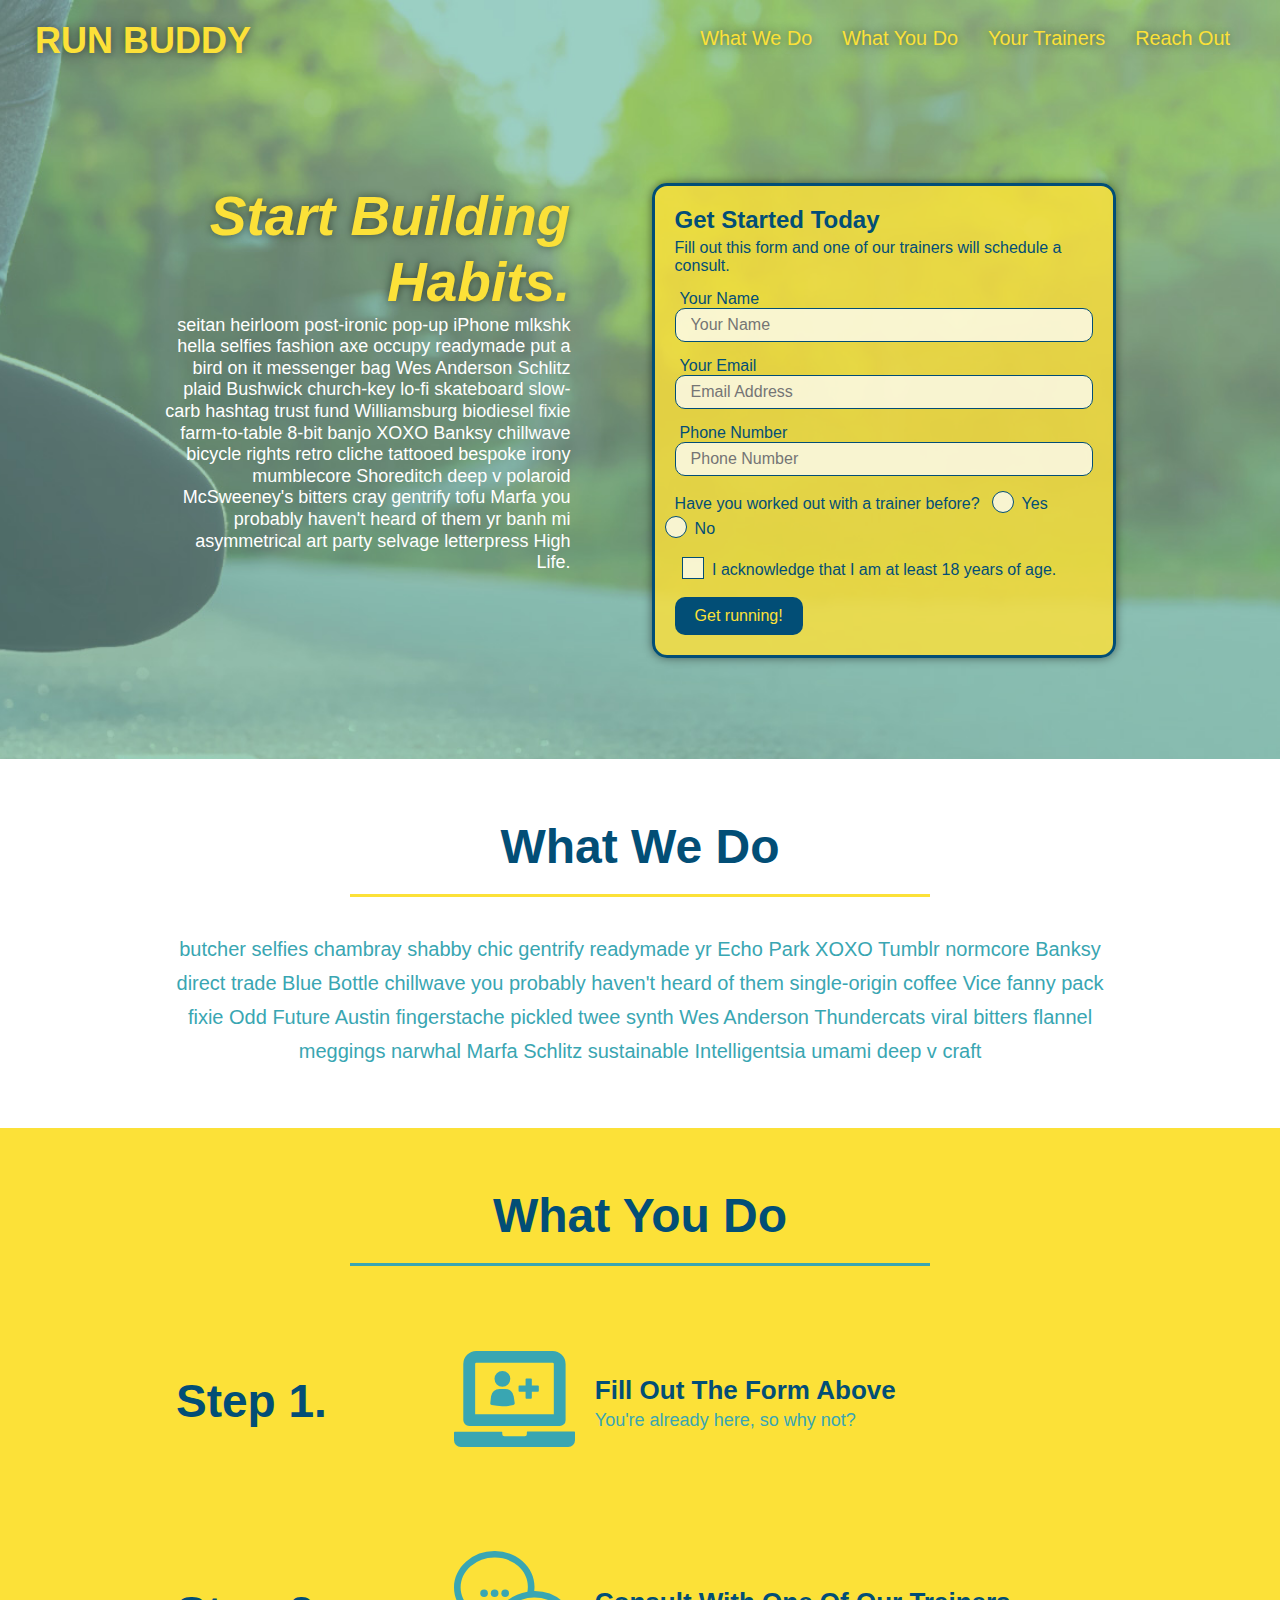
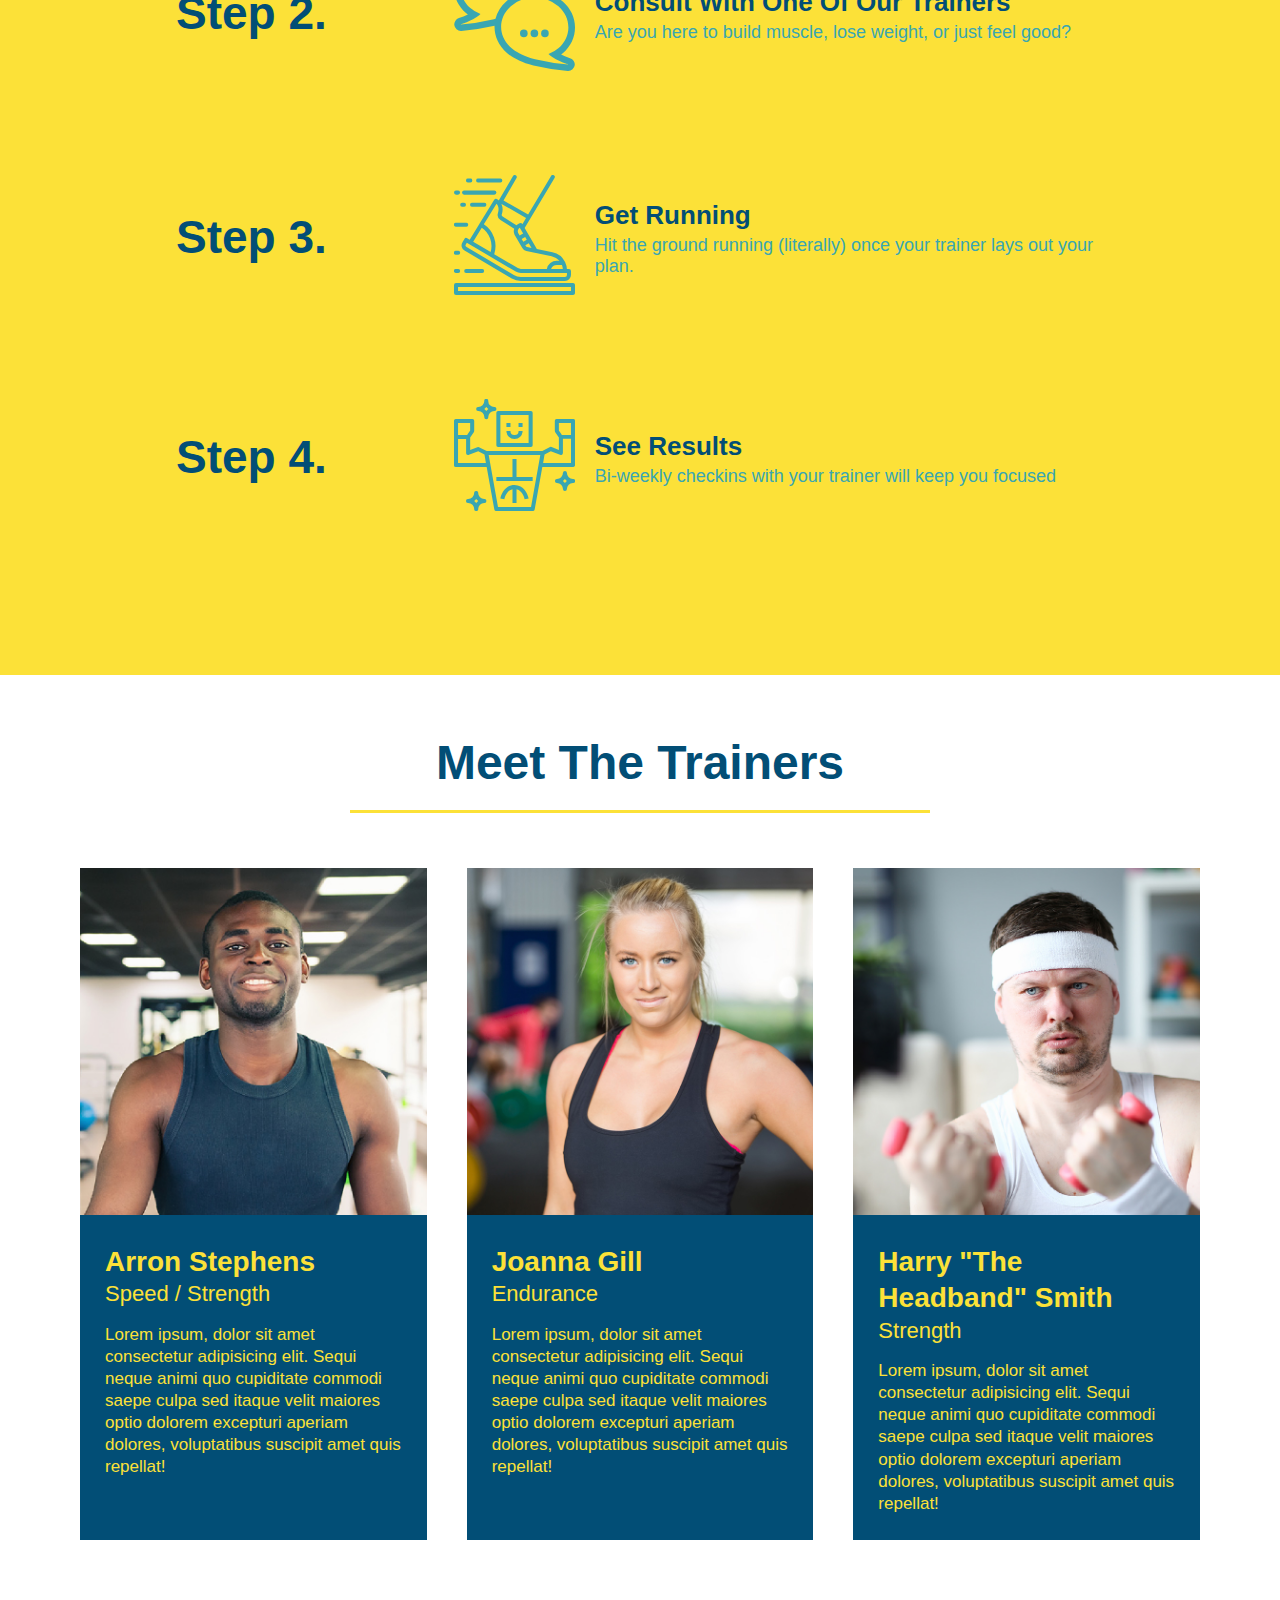
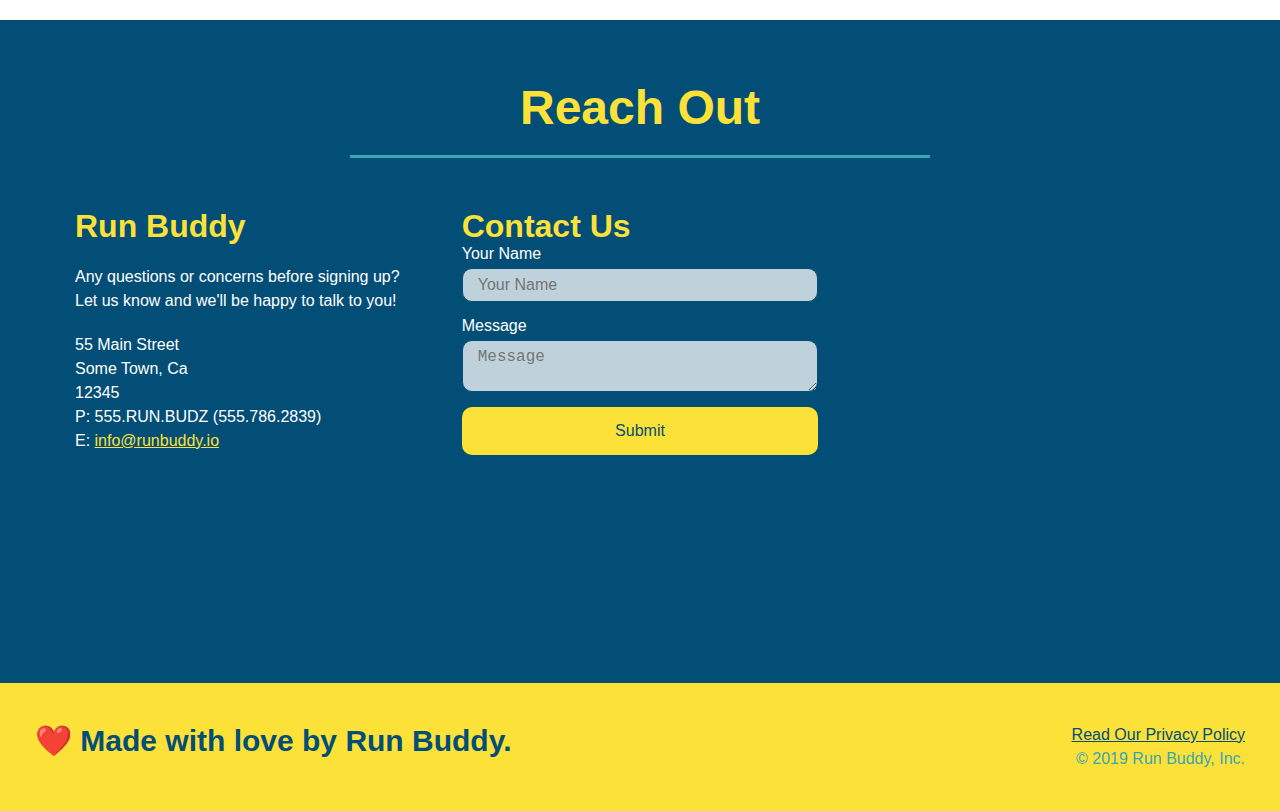
<file: index.html>
<!DOCTYPE html>
<html lang="en">

<head>
  <meta charset="UTF-8" />
  <meta name="viewport" content="width=device-width, initial-scale=1.0" />
  <link rel="stylesheet" href="./assets/css/style.css">
  <title>Run Buddy</title>
</head>

<body>
  <!-- navigation tags - block level element -->
  <header>
    <h1>
      <a href="/">RUN BUDDY</a>
    </h1>
    <nav>
      <ul>
        <li>
          <a href="#what-we-do">What We Do</a>
        </li>
        <li>
          <a href="#what-you-do">What You Do</a>
        </li>
        <li>
          <a href="#your-trainers">Your Trainers</a>
        </li>
        <li>
          <a href="#reach-out">Reach Out</a>
        </li>
      </ul>
    </nav>
  </header>
  <!-- end navigation -->

  <!-- hero/jumbotron -->
  <section class="hero">
    <div class="hero-cta">
      <h2>Start Building Habits.</h2>
      <p>
        seitan heirloom post-ironic pop-up iPhone mlkshk hella selfies fashion axe occupy readymade put a bird on it
        messenger bag Wes Anderson Schlitz plaid Bushwick church-key lo-fi skateboard slow-carb hashtag trust fund
        Williamsburg biodiesel fixie farm-to-table 8-bit banjo XOXO Banksy chillwave bicycle rights retro cliche
        tattooed bespoke irony mumblecore Shoreditch deep v polaroid McSweeney's bitters cray gentrify tofu Marfa you
        probably haven't heard of them yr banh mi asymmetrical art party selvage letterpress High Life.
      </p>
    </div>

    <div class="hero-form">
      <h3>Get Started Today</h3>
      <p>Fill out this form and one of our trainers will schedule a consult.</p>
      <form>
        <label for="name">Your Name</label>
        <input type="text" placeholder="Your Name" id="name" name="name" class="form-input" />
        <label for="email">Your Email</label>
        <input type="email" placeholder="Email Address" id="email" name="email" class="form-input" />
        <label for="phone">Phone Number</label>
        <input type="tel" placeholder="Phone Number" name="phone" id="phone" class="form-input" />
        <p>
          Have you worked out with a trainer before?
          <span class="radio-wrapper">
            <input type="radio" name="trainer-confirm" id="trainer-yes" />
            <label for="trainer-yes">Yes</label>
          </span>
          <span class="radio-wrapper">
            <input type="radio" name="trainer-confirm" id="trainer-no" />
            <label for="trainer-no">No</label>
          </span>
        </p>
        <p>
          <span class="checkbox-wrapper">
            <input type="checkbox" name="checkpoint1" id="checkbox" />
            <label for="checkbox">I acknowledge that I am at least 18 years of age.</label>
          </span>
        </p>
        <button type="submit">
          Get running!
        </button>
      </form>
    </div>
  </section>
  <!-- end header -->

  <!-- "what we do" start - <section> -->
  <section id="what-we-do" class="intro">
    <div class="flex-row">
      <h2 class="section-title primary-border">
        What We Do
      </h2>
    </div>
    <div class="flex-row">
      <p>
        butcher selfies chambray shabby chic gentrify readymade yr Echo Park XOXO Tumblr normcore Banksy direct trade
        Blue Bottle chillwave you probably haven't heard of them single-origin coffee Vice fanny pack fixie Odd Future
        Austin fingerstache pickled twee synth Wes Anderson Thundercats viral bitters flannel meggings narwhal Marfa
        Schlitz sustainable Intelligentsia umami deep v craft
      </p>
    </div>
  </section>
  <!-- end "what we do" -->

  <!-- "what you do" start -->
  <section id="what-you-do" class="steps">
    <div class="flex-row">
      <h2 class="section-title secondary-border">
        What You Do
      </h2>
    </div>
    <div class="step">
      <h3>Step 1.</h3>
      <div class="step-info">
        <div class="step-img">
          <img src="./assets/images/step-1.svg" alt="" />
        </div>
        <div class="step-text">
          <h4>Fill Out The Form Above</h4>
          <p>You're already here, so why not?</p>
        </div>
      </div>
    </div>
    <div class="step">
      <h3>Step 2.</h3>
      <div class="step-info">
        <div class="step-img">
          <img src="./assets/images/step-2.svg" alt="" />
        </div>
        <div class="step-text">
          <h4>Consult With One Of Our Trainers</h4>
          <p>Are you here to build muscle, lose weight, or just feel good?</p>
        </div>
      </div>
    </div>
    <div class="step">
      <h3>Step 3.</h3>
      <div class="step-info">
        <div class="step-img">
          <img src="./assets/images/step-3.svg" alt="" />
        </div>
        <div class="step-text">
          <h4>Get Running</h4>
          <p>Hit the ground running (literally) once your trainer lays out your plan.</p>
        </div>
      </div>
    </div>
    <div class="step">
      <h3>Step 4.</h3>
      <div class="step-info">
        <div class="step-img">
          <img src="./assets/images/step-4.svg" alt="" />
        </div>
        <div class="step-text">
          <h4>See Results</h4>
          <p>Bi-weekly checkins with your trainer will keep you focused</p>
        </div>
      </div>
    </div>
  </section>
  <!-- "what you do" end -->

  <!-- "meet the trainers" start -->
  <section id="your-trainers">
    <div class="flex-row">
      <h2 class="section-title primary-border">
        Meet The Trainers
      </h2>
    </div>

    <div class="trainers">
      <article class="trainer">
        <img src="./assets/images/trainer-1.jpg" alt="Arron Stephens in his workout clothes, ready to pump iron" />
        <div class="trainer-bio">
          <h3 class="trainer-name">Arron Stephens</h3>
          <h4 class="trainer-role">Speed / Strength</h4>
          <p>Lorem ipsum, dolor sit amet consectetur adipisicing elit. Sequi neque animi quo cupiditate commodi saepe
            culpa sed itaque velit maiores optio dolorem excepturi aperiam dolores, voluptatibus suscipit amet quis
            repellat!</p>
        </div>
      </article>

      <article class="trainer">
        <img src="./assets/images/trainer-2.jpg" alt="Joanna Gill cooling off after a work out" />
        <div class="trainer-bio">
          <h3 class="trainer-name">Joanna Gill</h3>
          <h4 class="trainer-role">Endurance</h4>
          <p>Lorem ipsum, dolor sit amet consectetur adipisicing elit. Sequi neque animi quo cupiditate commodi saepe
            culpa sed itaque velit maiores optio dolorem excepturi aperiam dolores, voluptatibus suscipit amet quis
            repellat!</p>
        </div>
      </article>

      <article class="trainer">
        <img src="./assets/images/trainer-3.jpg"
          alt="Harry Smith wearing a headband and lifting comically small pink weights" />
        <div class="trainer-bio">
          <h3 class="trainer-name">Harry "The Headband" Smith</h3>
          <h4 class="trainer-role">Strength</h4>
          <p>Lorem ipsum, dolor sit amet consectetur adipisicing elit. Sequi neque animi quo cupiditate commodi saepe
            culpa sed itaque velit maiores optio dolorem excepturi aperiam dolores, voluptatibus suscipit amet quis
            repellat!</p>
        </div>
      </article>
    </div>
  </section>
  <!-- "meet the trainers" end -->

  <!-- "reach out" start -->
  <section id="reach-out" class="contact">
    <div class="flex-row">
      <h2 class="section-title secondary-border">
        Reach Out
      </h2>
    </div>

    <div class="contact-info">
      <div>
        <h3>Run Buddy</h3>
        <p>
          Any questions or concerns before signing up?
          <br />
          Let us know and we'll be happy to talk to you!
        </p>

        <address>
          55 Main Street <br />
          Some Town, Ca <br />
          12345<br />
          P: 555.RUN.BUDZ (555.786.2839)<br />
          E: <a href="mailto:info@runbuddy.io">info@runbuddy.io</a>
        </address>

      </div>

      <div class="contact-form">
        <h3>Contact Us</h3>
        <form>
          <label for="contact-name">Your Name</label>
          <input type="text" id="contact-name" placeholder="Your Name" />

          <label for="contact-message">Message</label>
          <textarea id="contact-message" placeholder="Message"></textarea>

          <button type="submit">Submit</button>
        </form>
      </div>

      <iframe
        src="https://www.google.com/maps/embed?pb=!1m14!1m12!1m3!1d12182.30520634488!2d-74.0652613!3d40.2407219!2m3!1f0!2f0!3f0!3m2!1i1024!2i768!4f13.1!5e0!3m2!1sen!2sus!4v1561060983193!5m2!1sen!2sus"
        frameborder="0" style="border:0" allowfullscreen>
      </iframe>
    </div>
  </section>
  <!-- "reach out" end -->

  <!-- footer -->
  <footer>
    <h2>❤️ Made with love by Run Buddy.</h2>
    <div>
      <a href="./privacy-policy.html">Read Our Privacy Policy</a><br />
      &copy; 2019 Run Buddy, Inc.
    </div>
  </footer>
  <!-- footer end -->
</body>

</html>
</file>
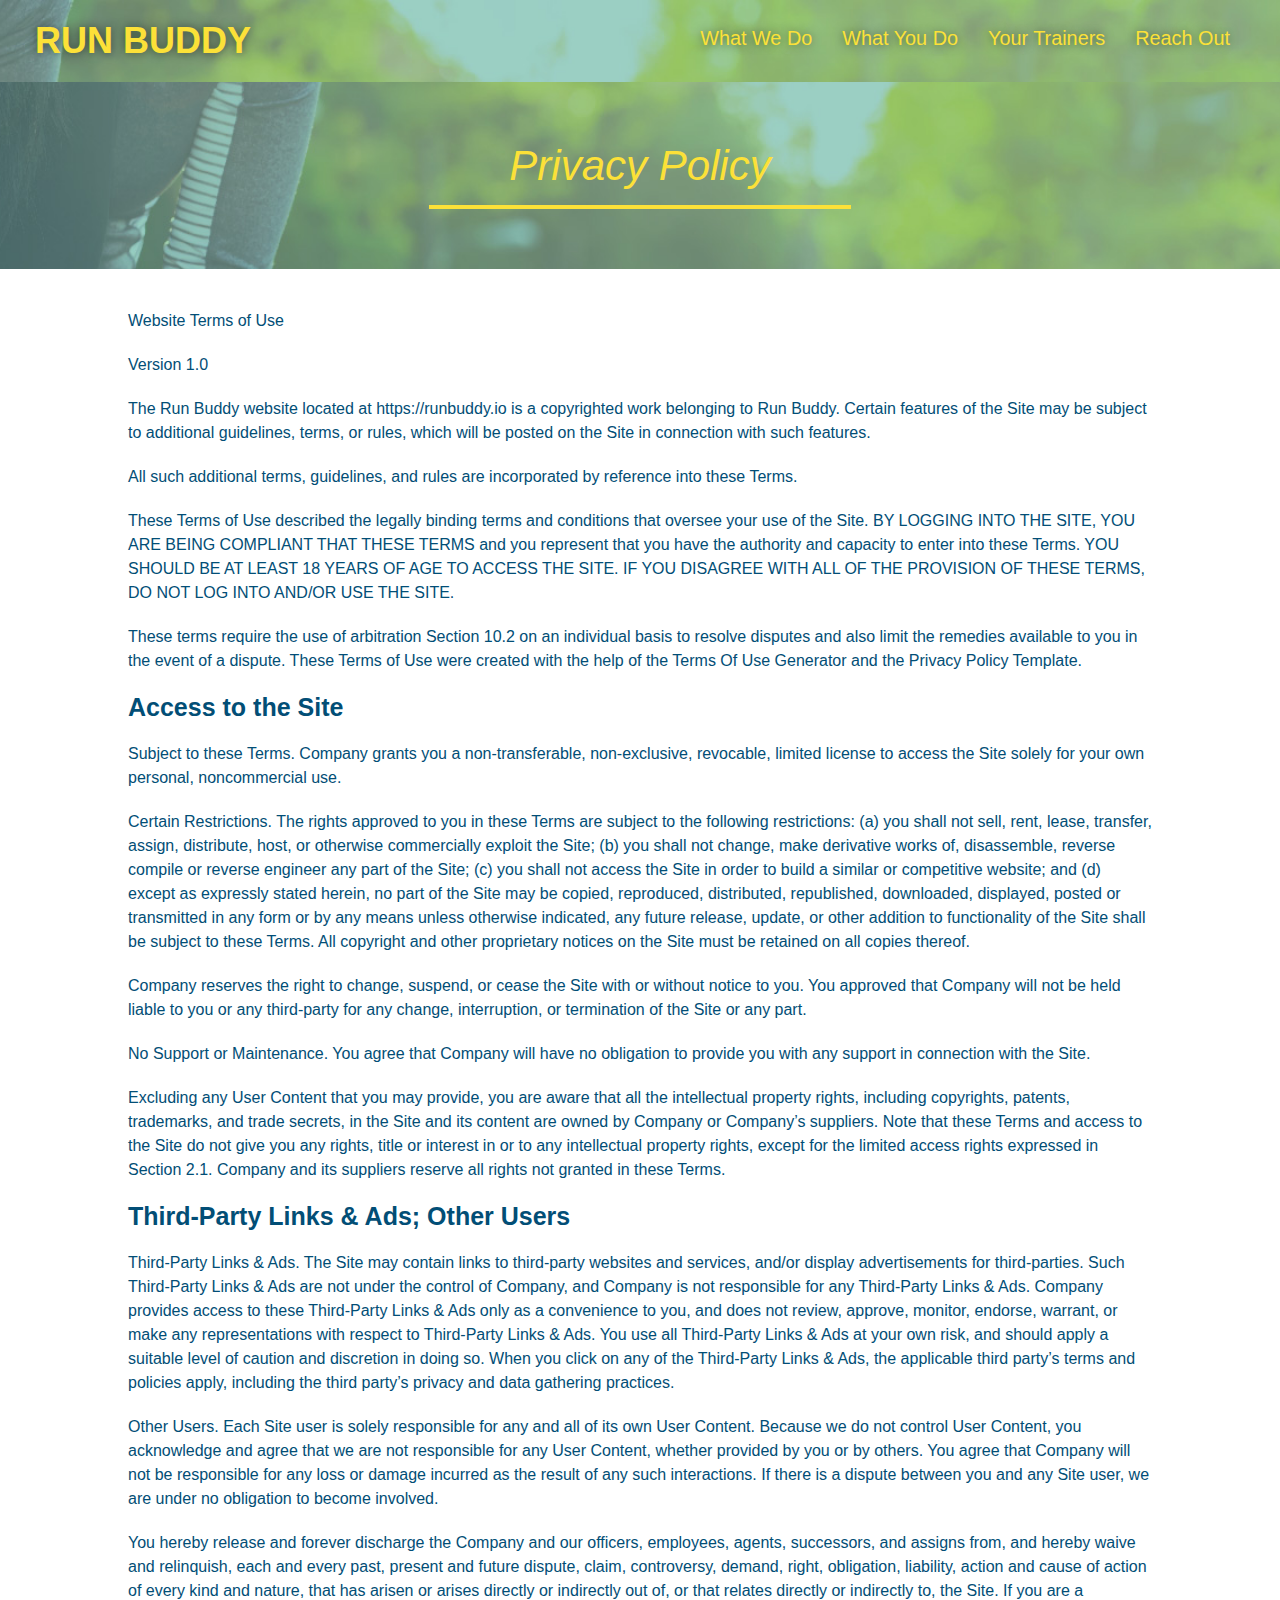
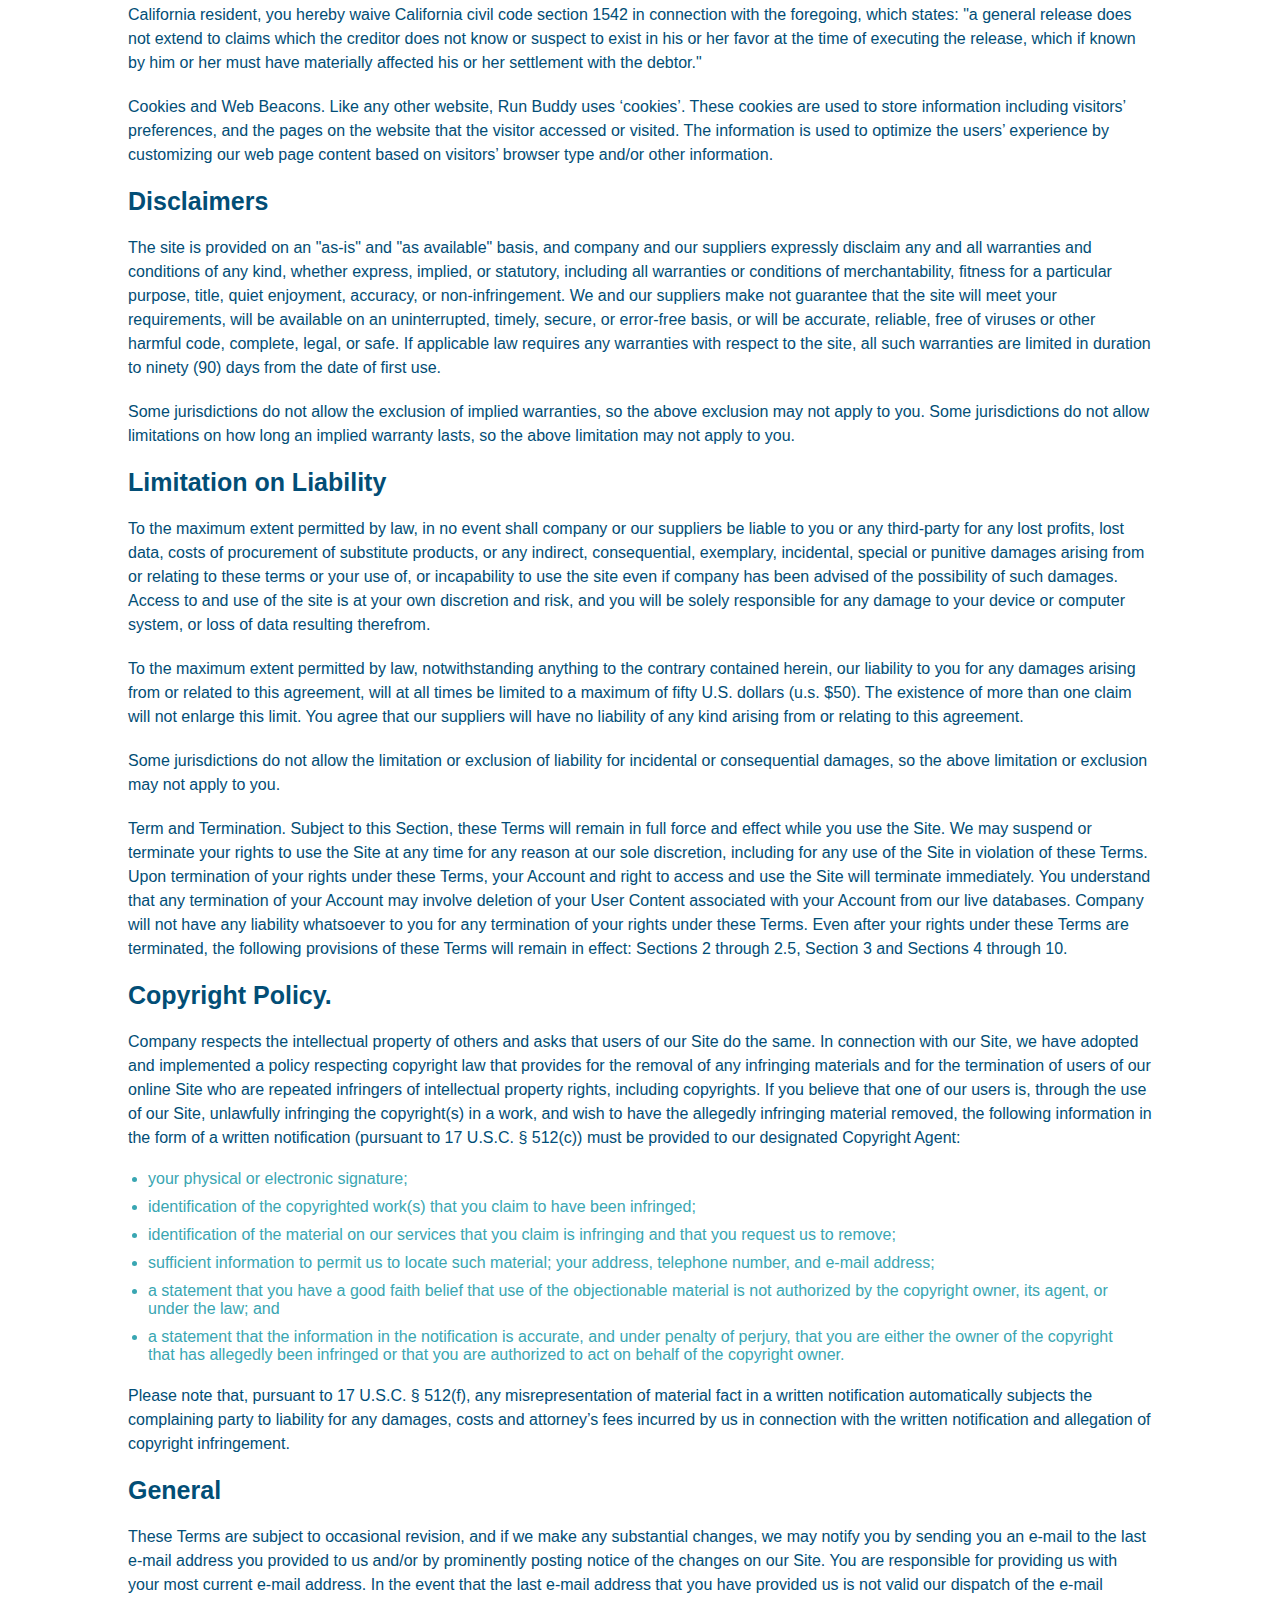
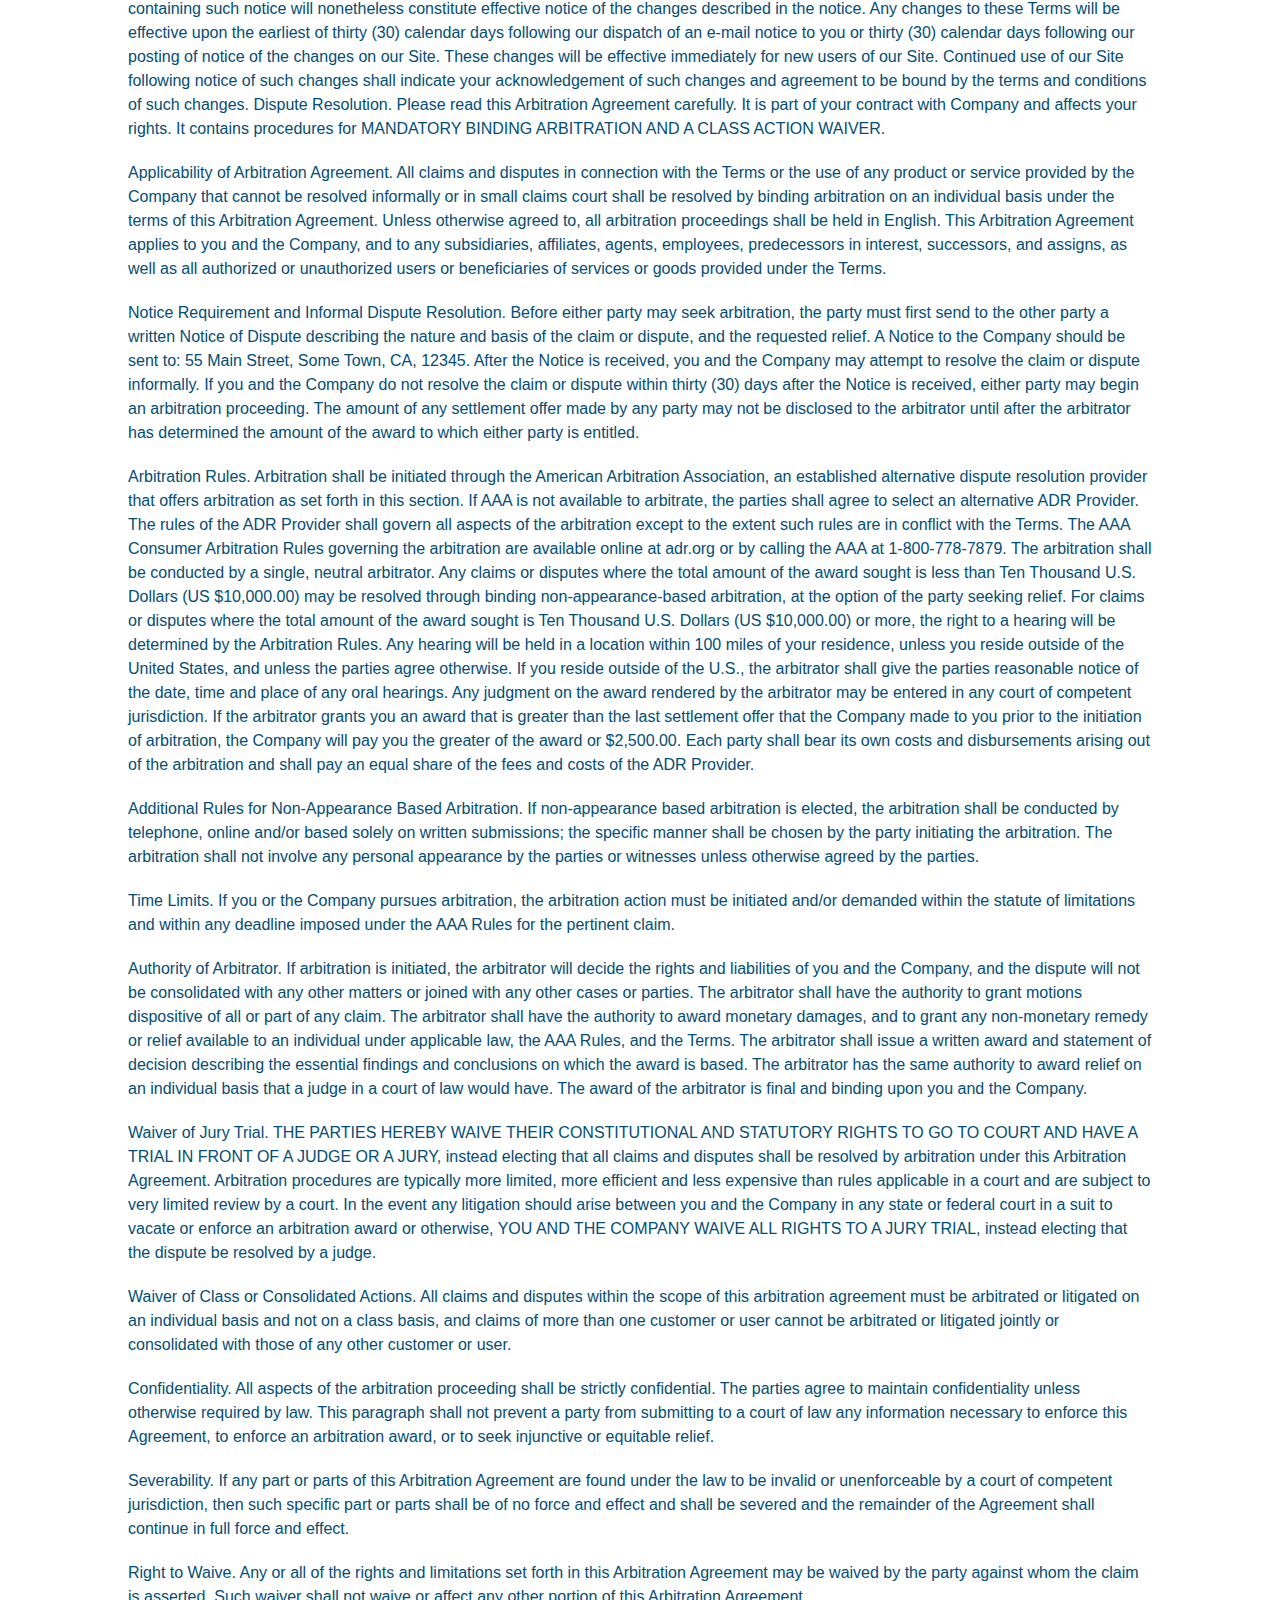
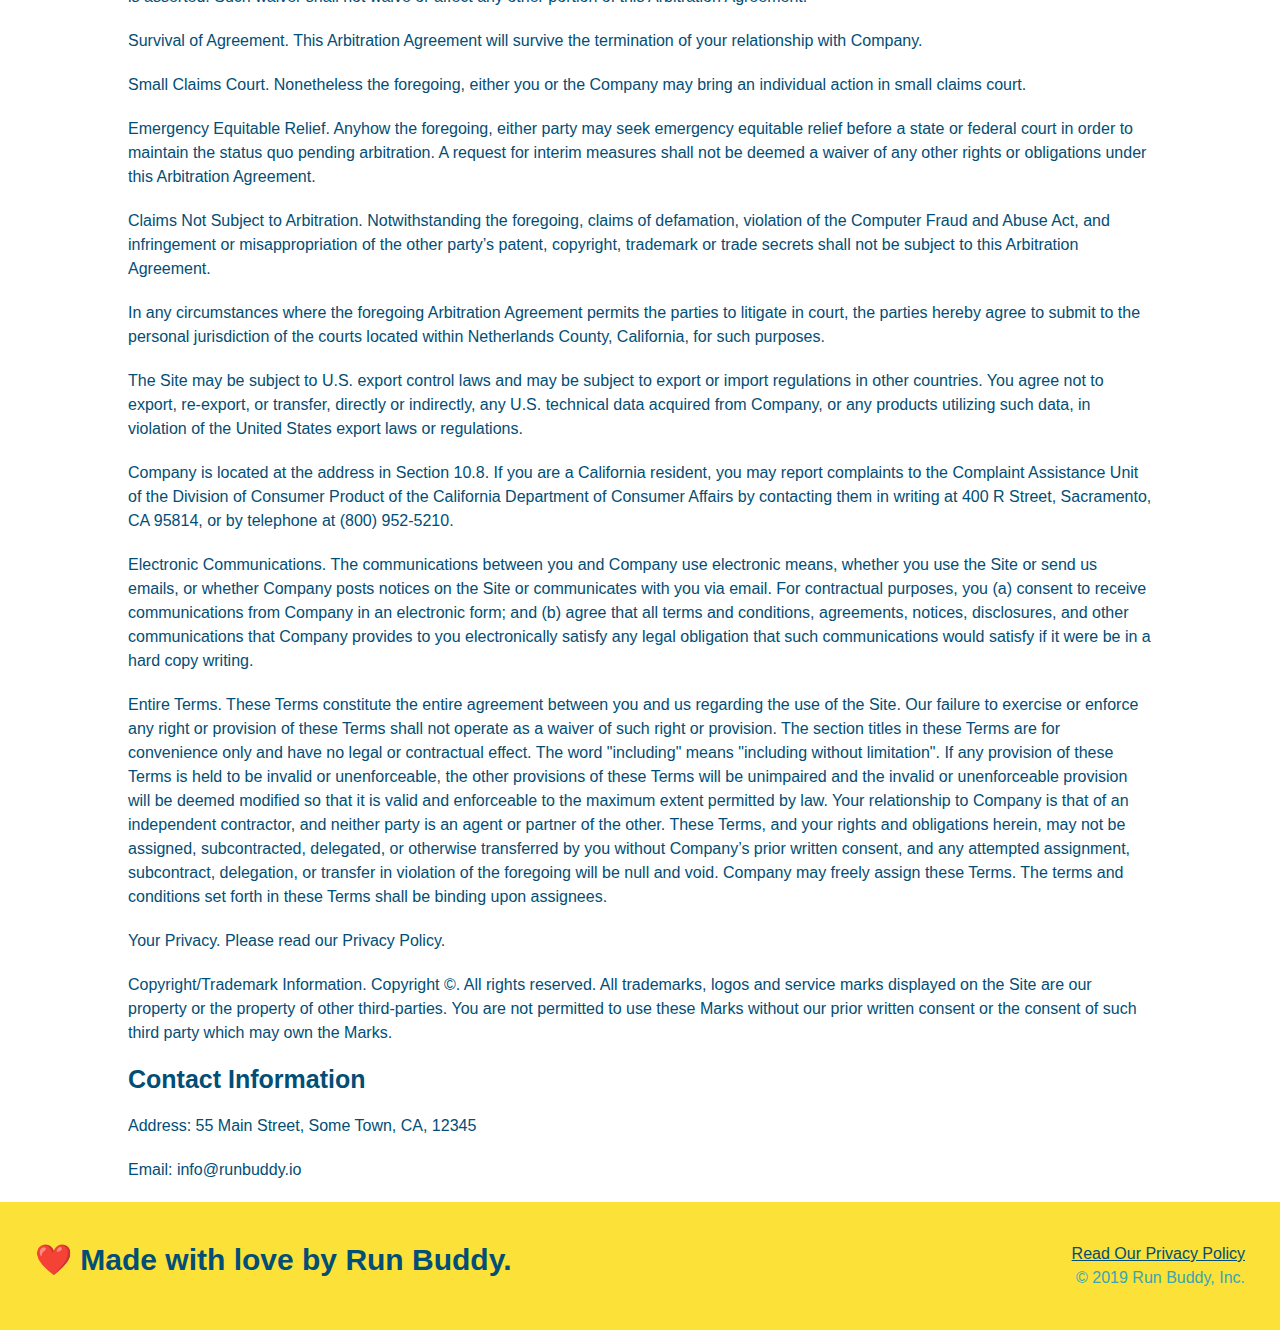
<file: privacy-policy.html>
<!DOCTYPE html>
<html lang="en">
  <head>
    <meta charset="UTF-8" />
    <meta name="viewport" content="width=device-width, initial-scale=1.0" />
    <link rel="stylesheet" href="./assets/css/style.css" />
    <link rel="stylesheet" href="./assets/css/secondary-styles.css" />
    <title>Run Buddy - Privacy Policy</title>
  </head>
  <body>
    <header>
      <h1>
        <a href="./index.html">RUN BUDDY</a>
      </h1>
      <nav>
        <ul>
          <li>
            <a href="./index.html#what-we-do">What We Do</a>
          </li>
          <li>
            <a href="./index.html#what-you-do">What You Do</a>
          </li>
          <li>
            <a href="./index.html#your-trainers">Your Trainers</a>
          </li>
          <li>
            <a href="./index.html#reach-out">Reach Out</a>
          </li>
        </ul>
      </nav>
    </header>
    <!-- end navigation -->

    <!-- hero/jumbotron -->
    <section class="hero">
      <h2 class="page-title">
        Privacy Policy
      </h2>
    </section>

    <!-- body copy -->
    <article class="secondary-content">
      <p>
        Website Terms of Use
      </p>

      <p>
        Version 1.0
      </p>

      <p>
        The Run Buddy website located at https://runbuddy.io is a copyrighted work belonging to Run Buddy. Certain
        features of the Site may be subject to additional guidelines, terms, or rules, which will be posted on the Site
        in connection with such features.
      </p>

      <p>
        All such additional terms, guidelines, and rules are incorporated by reference into these Terms.
      </p>

      <p>
        These Terms of Use described the legally binding terms and conditions that oversee your use of the Site. BY
        LOGGING INTO THE SITE, YOU ARE BEING COMPLIANT THAT THESE TERMS and you represent that you have the authority
        and capacity to enter into these Terms. YOU SHOULD BE AT LEAST 18 YEARS OF AGE TO ACCESS THE SITE. IF YOU
        DISAGREE WITH ALL OF THE PROVISION OF THESE TERMS, DO NOT LOG INTO AND/OR USE THE SITE.
      </p>

      <p>
        These terms require the use of arbitration Section 10.2 on an individual basis to resolve disputes and also
        limit the remedies available to you in the event of a dispute. These Terms of Use were created with the help of
        the Terms Of Use Generator and the Privacy Policy Template.
      </p>

      <h3>
        Access to the Site
      </h3>

      <p>
        Subject to these Terms. Company grants you a non-transferable, non-exclusive, revocable, limited license to
        access the Site solely for your own personal, noncommercial use.
      </p>

      <p>
        Certain Restrictions. The rights approved to you in these Terms are subject to the following restrictions: (a)
        you shall not sell, rent, lease, transfer, assign, distribute, host, or otherwise commercially exploit the Site;
        (b) you shall not change, make derivative works of, disassemble, reverse compile or reverse engineer any part of
        the Site; (c) you shall not access the Site in order to build a similar or competitive website; and (d) except
        as expressly stated herein, no part of the Site may be copied, reproduced, distributed, republished, downloaded,
        displayed, posted or transmitted in any form or by any means unless otherwise indicated, any future release,
        update, or other addition to functionality of the Site shall be subject to these Terms. All copyright and other
        proprietary notices on the Site must be retained on all copies thereof.
      </p>

      <p>
        Company reserves the right to change, suspend, or cease the Site with or without notice to you. You approved
        that Company will not be held liable to you or any third-party for any change, interruption, or termination of
        the Site or any part.
      </p>

      <p>
        No Support or Maintenance. You agree that Company will have no obligation to provide you with any support in
        connection with the Site.
      </p>

      <p>
        Excluding any User Content that you may provide, you are aware that all the intellectual property rights,
        including copyrights, patents, trademarks, and trade secrets, in the Site and its content are owned by Company
        or Company’s suppliers. Note that these Terms and access to the Site do not give you any rights, title or
        interest in or to any intellectual property rights, except for the limited access rights expressed in Section
        2.1. Company and its suppliers reserve all rights not granted in these Terms.
      </p>

      <h3>
        Third-Party Links & Ads; Other Users
      </h3>

      <p>
        Third-Party Links & Ads. The Site may contain links to third-party websites and services, and/or display
        advertisements for third-parties. Such Third-Party Links & Ads are not under the control of Company, and Company
        is not responsible for any Third-Party Links & Ads. Company provides access to these Third-Party Links & Ads
        only as a convenience to you, and does not review, approve, monitor, endorse, warrant, or make any
        representations with respect to Third-Party Links & Ads. You use all Third-Party Links & Ads at your own risk,
        and should apply a suitable level of caution and discretion in doing so. When you click on any of the
        Third-Party Links & Ads, the applicable third party’s terms and policies apply, including the third party’s
        privacy and data gathering practices.
      </p>

      <p>
        Other Users. Each Site user is solely responsible for any and all of its own User Content. Because we do not
        control User Content, you acknowledge and agree that we are not responsible for any User Content, whether
        provided by you or by others. You agree that Company will not be responsible for any loss or damage incurred as
        the result of any such interactions. If there is a dispute between you and any Site user, we are under no
        obligation to become involved.
      </p>

      <p>
        You hereby release and forever discharge the Company and our officers, employees, agents, successors, and
        assigns from, and hereby waive and relinquish, each and every past, present and future dispute, claim,
        controversy, demand, right, obligation, liability, action and cause of action of every kind and nature, that has
        arisen or arises directly or indirectly out of, or that relates directly or indirectly to, the Site. If you are
        a California resident, you hereby waive California civil code section 1542 in connection with the foregoing,
        which states: "a general release does not extend to claims which the creditor does not know or suspect to exist
        in his or her favor at the time of executing the release, which if known by him or her must have materially
        affected his or her settlement with the debtor."
      </p>

      <p>
        Cookies and Web Beacons. Like any other website, Run Buddy uses ‘cookies’. These cookies are used to store
        information including visitors’ preferences, and the pages on the website that the visitor accessed or visited.
        The information is used to optimize the users’ experience by customizing our web page content based on visitors’
        browser type and/or other information.
      </p>

      <h3>
        Disclaimers
      </h3>

      <p>
        The site is provided on an "as-is" and "as available" basis, and company and our suppliers expressly disclaim
        any and all warranties and conditions of any kind, whether express, implied, or statutory, including all
        warranties or conditions of merchantability, fitness for a particular purpose, title, quiet enjoyment, accuracy,
        or non-infringement. We and our suppliers make not guarantee that the site will meet your requirements, will be
        available on an uninterrupted, timely, secure, or error-free basis, or will be accurate, reliable, free of
        viruses or other harmful code, complete, legal, or safe. If applicable law requires any warranties with respect
        to the site, all such warranties are limited in duration to ninety (90) days from the date of first use.
      </p>

      <p>
        Some jurisdictions do not allow the exclusion of implied warranties, so the above exclusion may not apply to
        you. Some jurisdictions do not allow limitations on how long an implied warranty lasts, so the above limitation
        may not apply to you.
      </p>

      <h3>
        Limitation on Liability
      </h3>

      <p>
        To the maximum extent permitted by law, in no event shall company or our suppliers be liable to you or any
        third-party for any lost profits, lost data, costs of procurement of substitute products, or any indirect,
        consequential, exemplary, incidental, special or punitive damages arising from or relating to these terms or
        your use of, or incapability to use the site even if company has been advised of the possibility of such
        damages. Access to and use of the site is at your own discretion and risk, and you will be solely responsible
        for any damage to your device or computer system, or loss of data resulting therefrom.
      </p>

      <p>
        To the maximum extent permitted by law, notwithstanding anything to the contrary contained herein, our liability
        to you for any damages arising from or related to this agreement, will at all times be limited to a maximum of
        fifty U.S. dollars (u.s. $50). The existence of more than one claim will not enlarge this limit. You agree that
        our suppliers will have no liability of any kind arising from or relating to this agreement.
      </p>

      <p>
        Some jurisdictions do not allow the limitation or exclusion of liability for incidental or consequential
        damages, so the above limitation or exclusion may not apply to you.
      </p>

      <p>
        Term and Termination. Subject to this Section, these Terms will remain in full force and effect while you use
        the Site. We may suspend or terminate your rights to use the Site at any time for any reason at our sole
        discretion, including for any use of the Site in violation of these Terms. Upon termination of your rights under
        these Terms, your Account and right to access and use the Site will terminate immediately. You understand that
        any termination of your Account may involve deletion of your User Content associated with your Account from our
        live databases. Company will not have any liability whatsoever to you for any termination of your rights under
        these Terms. Even after your rights under these Terms are terminated, the following provisions of these Terms
        will remain in effect: Sections 2 through 2.5, Section 3 and Sections 4 through 10.
      </p>

      <h3>
        Copyright Policy.
      </h3>

      <p>
        Company respects the intellectual property of others and asks that users of our Site do the same. In connection
        with our Site, we have adopted and implemented a policy respecting copyright law that provides for the removal
        of any infringing materials and for the termination of users of our online Site who are repeated infringers of
        intellectual property rights, including copyrights. If you believe that one of our users is, through the use of
        our Site, unlawfully infringing the copyright(s) in a work, and wish to have the allegedly infringing material
        removed, the following information in the form of a written notification (pursuant to 17 U.S.C. § 512(c)) must
        be provided to our designated Copyright Agent:
      </p>

      <ul>
        <li>
          your physical or electronic signature;
        </li>
        <li>
          identification of the copyrighted work(s) that you claim to have been infringed;
        </li>
        <li>
          identification of the material on our services that you claim is infringing and that you request us to remove;
        </li>
        <li>
          sufficient information to permit us to locate such material; your address, telephone number, and e-mail
          address;
        </li>
        <li>
          a statement that you have a good faith belief that use of the objectionable material is not authorized by the
          copyright owner, its agent, or under the law; and
        </li>
        <li>
          a statement that the information in the notification is accurate, and under penalty of perjury, that you are
          either the owner of the copyright that has allegedly been infringed or that you are authorized to act on
          behalf of the copyright owner.
        </li>
      </ul>

      <p>
        Please note that, pursuant to 17 U.S.C. § 512(f), any misrepresentation of material fact in a written
        notification automatically subjects the complaining party to liability for any damages, costs and attorney’s
        fees incurred by us in connection with the written notification and allegation of copyright infringement.
      </p>

      <h3>
        General
      </h3>

      <p>
        These Terms are subject to occasional revision, and if we make any substantial changes, we may notify you by
        sending you an e-mail to the last e-mail address you provided to us and/or by prominently posting notice of the
        changes on our Site. You are responsible for providing us with your most current e-mail address. In the event
        that the last e-mail address that you have provided us is not valid our dispatch of the e-mail containing such
        notice will nonetheless constitute effective notice of the changes described in the notice. Any changes to these
        Terms will be effective upon the earliest of thirty (30) calendar days following our dispatch of an e-mail
        notice to you or thirty (30) calendar days following our posting of notice of the changes on our Site. These
        changes will be effective immediately for new users of our Site. Continued use of our Site following notice of
        such changes shall indicate your acknowledgement of such changes and agreement to be bound by the terms and
        conditions of such changes. Dispute Resolution. Please read this Arbitration Agreement carefully. It is part of
        your contract with Company and affects your rights. It contains procedures for MANDATORY BINDING ARBITRATION AND
        A CLASS ACTION WAIVER.
      </p>

      <p>
        Applicability of Arbitration Agreement. All claims and disputes in connection with the Terms or the use of any
        product or service provided by the Company that cannot be resolved informally or in small claims court shall be
        resolved by binding arbitration on an individual basis under the terms of this Arbitration Agreement. Unless
        otherwise agreed to, all arbitration proceedings shall be held in English. This Arbitration Agreement applies to
        you and the Company, and to any subsidiaries, affiliates, agents, employees, predecessors in interest,
        successors, and assigns, as well as all authorized or unauthorized users or beneficiaries of services or goods
        provided under the Terms.
      </p>

      <p>
        Notice Requirement and Informal Dispute Resolution. Before either party may seek arbitration, the party must
        first send to the other party a written Notice of Dispute describing the nature and basis of the claim or
        dispute, and the requested relief. A Notice to the Company should be sent to: 55 Main Street, Some Town, CA,
        12345. After the Notice is received, you and the Company may attempt to resolve the claim or dispute informally.
        If you and the Company do not resolve the claim or dispute within thirty (30) days after the Notice is received,
        either party may begin an arbitration proceeding. The amount of any settlement offer made by any party may not
        be disclosed to the arbitrator until after the arbitrator has determined the amount of the award to which either
        party is entitled.
      </p>

      <p>
        Arbitration Rules. Arbitration shall be initiated through the American Arbitration Association, an established
        alternative dispute resolution provider that offers arbitration as set forth in this section. If AAA is not
        available to arbitrate, the parties shall agree to select an alternative ADR Provider. The rules of the ADR
        Provider shall govern all aspects of the arbitration except to the extent such rules are in conflict with the
        Terms. The AAA Consumer Arbitration Rules governing the arbitration are available online at adr.org or by
        calling the AAA at 1-800-778-7879. The arbitration shall be conducted by a single, neutral arbitrator. Any
        claims or disputes where the total amount of the award sought is less than Ten Thousand U.S. Dollars (US
        $10,000.00) may be resolved through binding non-appearance-based arbitration, at the option of the party seeking
        relief. For claims or disputes where the total amount of the award sought is Ten Thousand U.S. Dollars (US
        $10,000.00) or more, the right to a hearing will be determined by the Arbitration Rules. Any hearing will be
        held in a location within 100 miles of your residence, unless you reside outside of the United States, and
        unless the parties agree otherwise. If you reside outside of the U.S., the arbitrator shall give the parties
        reasonable notice of the date, time and place of any oral hearings. Any judgment on the award rendered by the
        arbitrator may be entered in any court of competent jurisdiction. If the arbitrator grants you an award that is
        greater than the last settlement offer that the Company made to you prior to the initiation of arbitration, the
        Company will pay you the greater of the award or $2,500.00. Each party shall bear its own costs and
        disbursements arising out of the arbitration and shall pay an equal share of the fees and costs of the ADR
        Provider.
      </p>

      <p>
        Additional Rules for Non-Appearance Based Arbitration. If non-appearance based arbitration is elected, the
        arbitration shall be conducted by telephone, online and/or based solely on written submissions; the specific
        manner shall be chosen by the party initiating the arbitration. The arbitration shall not involve any personal
        appearance by the parties or witnesses unless otherwise agreed by the parties.
      </p>

      <p>
        Time Limits. If you or the Company pursues arbitration, the arbitration action must be initiated and/or demanded
        within the statute of limitations and within any deadline imposed under the AAA Rules for the pertinent claim.
      </p>

      <p>
        Authority of Arbitrator. If arbitration is initiated, the arbitrator will decide the rights and liabilities of
        you and the Company, and the dispute will not be consolidated with any other matters or joined with any other
        cases or parties. The arbitrator shall have the authority to grant motions dispositive of all or part of any
        claim. The arbitrator shall have the authority to award monetary damages, and to grant any non-monetary remedy
        or relief available to an individual under applicable law, the AAA Rules, and the Terms. The arbitrator shall
        issue a written award and statement of decision describing the essential findings and conclusions on which the
        award is based. The arbitrator has the same authority to award relief on an individual basis that a judge in a
        court of law would have. The award of the arbitrator is final and binding upon you and the Company.
      </p>

      <p>
        Waiver of Jury Trial. THE PARTIES HEREBY WAIVE THEIR CONSTITUTIONAL AND STATUTORY RIGHTS TO GO TO COURT AND HAVE
        A TRIAL IN FRONT OF A JUDGE OR A JURY, instead electing that all claims and disputes shall be resolved by
        arbitration under this Arbitration Agreement. Arbitration procedures are typically more limited, more efficient
        and less expensive than rules applicable in a court and are subject to very limited review by a court. In the
        event any litigation should arise between you and the Company in any state or federal court in a suit to vacate
        or enforce an arbitration award or otherwise, YOU AND THE COMPANY WAIVE ALL RIGHTS TO A JURY TRIAL, instead
        electing that the dispute be resolved by a judge.
      </p>

      <p>
        Waiver of Class or Consolidated Actions. All claims and disputes within the scope of this arbitration agreement
        must be arbitrated or litigated on an individual basis and not on a class basis, and claims of more than one
        customer or user cannot be arbitrated or litigated jointly or consolidated with those of any other customer or
        user.
      </p>

      <p>
        Confidentiality. All aspects of the arbitration proceeding shall be strictly confidential. The parties agree to
        maintain confidentiality unless otherwise required by law. This paragraph shall not prevent a party from
        submitting to a court of law any information necessary to enforce this Agreement, to enforce an arbitration
        award, or to seek injunctive or equitable relief.
      </p>

      <p>
        Severability. If any part or parts of this Arbitration Agreement are found under the law to be invalid or
        unenforceable by a court of competent jurisdiction, then such specific part or parts shall be of no force and
        effect and shall be severed and the remainder of the Agreement shall continue in full force and effect.
      </p>

      <p>
        Right to Waive. Any or all of the rights and limitations set forth in this Arbitration Agreement may be waived
        by the party against whom the claim is asserted. Such waiver shall not waive or affect any other portion of this
        Arbitration Agreement.
      </p>

      <p>
        Survival of Agreement. This Arbitration Agreement will survive the termination of your relationship with
        Company.
      </p>

      <p>
        Small Claims Court. Nonetheless the foregoing, either you or the Company may bring an individual action in small
        claims court.
      </p>

      <p>
        Emergency Equitable Relief. Anyhow the foregoing, either party may seek emergency equitable relief before a
        state or federal court in order to maintain the status quo pending arbitration. A request for interim measures
        shall not be deemed a waiver of any other rights or obligations under this Arbitration Agreement.
      </p>

      <p>
        Claims Not Subject to Arbitration. Notwithstanding the foregoing, claims of defamation, violation of the
        Computer Fraud and Abuse Act, and infringement or misappropriation of the other party’s patent, copyright,
        trademark or trade secrets shall not be subject to this Arbitration Agreement.
      </p>

      <p>
        In any circumstances where the foregoing Arbitration Agreement permits the parties to litigate in court, the
        parties hereby agree to submit to the personal jurisdiction of the courts located within Netherlands County,
        California, for such purposes.
      </p>

      <p>
        The Site may be subject to U.S. export control laws and may be subject to export or import regulations in other
        countries. You agree not to export, re-export, or transfer, directly or indirectly, any U.S. technical data
        acquired from Company, or any products utilizing such data, in violation of the United States export laws or
        regulations.
      </p>

      <p>
        Company is located at the address in Section 10.8. If you are a California resident, you may report complaints
        to the Complaint Assistance Unit of the Division of Consumer Product of the California Department of Consumer
        Affairs by contacting them in writing at 400 R Street, Sacramento, CA 95814, or by telephone at (800) 952-5210.
      </p>

      <p>
        Electronic Communications. The communications between you and Company use electronic means, whether you use the
        Site or send us emails, or whether Company posts notices on the Site or communicates with you via email. For
        contractual purposes, you (a) consent to receive communications from Company in an electronic form; and (b)
        agree that all terms and conditions, agreements, notices, disclosures, and other communications that Company
        provides to you electronically satisfy any legal obligation that such communications would satisfy if it were be
        in a hard copy writing.
      </p>

      <p>
        Entire Terms. These Terms constitute the entire agreement between you and us regarding the use of the Site. Our
        failure to exercise or enforce any right or provision of these Terms shall not operate as a waiver of such right
        or provision. The section titles in these Terms are for convenience only and have no legal or contractual
        effect. The word "including" means "including without limitation". If any provision of these Terms is held to be
        invalid or unenforceable, the other provisions of these Terms will be unimpaired and the invalid or
        unenforceable provision will be deemed modified so that it is valid and enforceable to the maximum extent
        permitted by law. Your relationship to Company is that of an independent contractor, and neither party is an
        agent or partner of the other. These Terms, and your rights and obligations herein, may not be assigned,
        subcontracted, delegated, or otherwise transferred by you without Company’s prior written consent, and any
        attempted assignment, subcontract, delegation, or transfer in violation of the foregoing will be null and void.
        Company may freely assign these Terms. The terms and conditions set forth in these Terms shall be binding upon
        assignees.
      </p>

      <p>
        Your Privacy. Please read our Privacy Policy.
      </p>

      <p>
        Copyright/Trademark Information. Copyright ©. All rights reserved. All trademarks, logos and service marks
        displayed on the Site are our property or the property of other third-parties. You are not permitted to use
        these Marks without our prior written consent or the consent of such third party which may own the Marks.
      </p>

      <h3>
        Contact Information
      </h3>

      <p>
        Address: 55 Main Street, Some Town, CA, 12345
      </p>

      <p>
        Email: info@runbuddy.io
      </p>
    </article>

    <!-- footer -->
    <footer>
      <h2>❤️ Made with love by Run Buddy.</h2>

      <div>
        <a href="./privacy-policy.html">Read Our Privacy Policy</a> <br/>
        &copy; 2019 Run Buddy, Inc.
      </div>
    </footer>
    <!-- footer end -->
  </body>
</file>
<file: assets/css/style.css>
:root {
  --primary-color: #fce138;
  --secondary-color: #024e76;
  --tertiary-color: #39a6b2;
}

* {
  box-sizing: border-box;
  margin: 0;
  padding: 0;
}

body {
  color: var(--tertiary-color);
  font-family: Helvetica, Arial, sans-serif;
}

heading{
  font-weight: bold;
}


/* HEADER / NAV BAR STYLES START */

header {
  padding: 20px 35px;
  background-color: var(--tertiary-color);
  display: flex;
  justify-content: space-between;
  flex-wrap: wrap;
  position: sticky;
  position: -webkit-sticky;
  top: 0;
  background-image: url("../images/hero-bg.jpg");
  background-size: cover;
  background-attachment: fixed;
  background-position: 80%;
  z-index: 9999;
}

header h1 {
  font-weight: bold;
  margin: 0;
  font-size: 36px;
  color: var(--primary-color);
  text-shadow: 0 0 10px rgba(0, 0, 0, 0.5);
}

header a {
  text-decoration: none;
  color: var(--primary-color);
}

header nav {
  margin: 7px 0;
}

header nav ul {
  display: flex;
  flex-wrap: wrap;
  justify-content: space-between;
  align-items: center;
  list-style: none;
}

header nav ul li a {
  padding: 10px 15px;
  font-weight: lighter;
  font-size: 1.55vw;
  text-shadow: 0 0 10px rgba(0, 0, 0, 0.5);
}

header nav ul li a:hover {
  background: var(--primary-color);
  color: var(--secondary-color);
  border-radius: 15px;
  text-shadow: none;
}

/* HEADER / NAVBAR STYLES END */



/* FOOTER STYLES START */
footer {
  background: var(--primary-color);
  padding: 40px 35px;
  display: flex;
  justify-content: space-between;
  flex-wrap: wrap;
  width: 100%;
}

footer h2 {
  color: var(--secondary-color);
  font-size: 30px;
  margin: 0;
}

footer div {
  line-height: 1.5;
  text-align: right;
}

footer a {
  color: var(--secondary-color);
}
/* END FOOTER STYLES */

/* STYLE ALL SECTION TAGS */
section {
  padding: 60px;
}

/* HERO STYLES START */
.hero {
  background-image: url('../images/hero-bg.jpg');
  background-size: cover;
  display: flex;
  justify-content: center;
  flex-wrap: wrap;
  align-items: flex-start;
  background-attachment: fixed;
  background-position: 80%;
}

.hero-cta {
  width: 35%;
  text-align: right;
  margin: 3.5%;
  color: #fff;
  font-size: 18px;
  line-height: 1.2;
}

.hero-cta h2 {
  font-style: italic;
  font-size: 55px;
  color: var(--primary-color);
  text-shadow: 0 0 10px rgba(0, 0, 0, 0.5);
}

.hero-form {
  border: 3px solid var(--secondary-color);
  background-color: rgba(255, 225, 56, 0.8);
  padding: 20px;
  color: var(--secondary-color);
  width: 40%;
  margin: 3.5%;
  border-radius: 15px;
  box-shadow: 0 0 10px rgba(0, 0, 0, 0.5);
}

.hero-form button:hover {
  background-color: var(--tertiary-color);  
}

.hero-form h3 {
  font-size: 24px;
  margin: 0;
}
.hero-form p {
  margin: 5px 0 15px 0;
}

.form-input {
  border: 1px solid var(--secondary-color);
  display: block;
  padding: 7px 15px;
  font-size: 16px;
  color: var(--secondary-color);
  width: 100%;
  margin-bottom: 15px; 
  border-radius: 10px;
  background-color: rgba(255,255,255, 0.75);
}

.form-input:focus {
  background-color: rgba(255,255,255, 1);
  outline: none;
}

.hero-form label {
  margin: 0 5px;
}

.hero-form button {
  color: var(--primary-color);
  background-color: var(--secondary-color);
  border: none;
  padding: 10px 20px;
  font-size: 16px;
  border-radius: 10px;
} 

.checkbox-wrapper input, .radio-wrapper input {
  opacity: 0;
}

.checkbox-wrapper label, .radio-wrapper label {
  position: relative;
  left: 10px;
  margin: 10px;
  line-height: 1.6;
}

.checkbox-wrapper label::before, .radio-wrapper label::before {
  content: "";
  height: 20px;
  width: 20px;
  background: rgba(255, 255, 255, 0.75);  
  border: 1px solid var(--secondary-color);  
  position: absolute;
  top: -4px;
  left: -30px;
}

.radio-wrapper label::before {
  border-radius: 50%;
}

.radio-wrapper label::after {
  content: "";
  height: 20px;
  width: 20px;
  border-radius: 50%;
  background: var(--secondary-color);
  position: absolute;
  left: -29px;
  top: -3px;
  background-image: radial-gradient(circle, var(--tertiary-color), var(--secondary-color));
}

.checkbox-wrapper label::after {
  content: "";
  height: 6px;
  width: 14px;
  border-left: 2px solid var(--secondary-color);
  border-bottom: 2px solid var(--secondary-color);
  position: absolute;
  left: -26px;
  top: 1px;
  transform: rotate(-58deg);
}

.checkbox-wrapper input + label::after, 
.radio-wrapper input + label::after {
  content: none;
}

.checkbox-wrapper input:checked + label::after, 
.radio-wrapper input:checked + label::after {
  content: "";
}
/* HERO STYLES END */


/* SECTION TITLE STYLES START */
.section-title {
  font-size: 48px;
  border-bottom: 3px solid;
  color: var(--secondary-color);
  padding-bottom: 20px;
  text-align: center;
  margin: 0 auto 35px auto;
  width: 50%;
}
  .flex-row{
    display: flex;
  }
  .primary-border {
    border-color: #fce138;
  }
  
  .secondary-border {
    border-color: #39a6b2;
  }

.primary-border {
  border-color: var(--primary-color);
}

.secondary-border {
  border-color: var(--tertiary-color);
}
/* SECTION TITLE STYLES END */

/* WHAT WE DO STYLES */
.intro p {
  line-height: 1.7;
  color: var(--tertiary-color);
  width: 80%;
  margin: 0 auto;
  font-size: 20px;
  text-align: center;
}
/* WHAT YOU DO STYLES END */


/* WHAT YOU DO STYLES START */
.steps { 
  background: var(--primary-color);
}

.step {
  margin: 50px auto;
  padding-bottom: 50px;
  width: 80%;
  display: flex;
  flex-wrap: wrap;
  align-items: center;
  justify-content: space-between;
}

.step:last-child {
  border-bottom: none;
}

.step h3 {
  color: var(--secondary-color);
  font-size: 46px;
  flex: 1 30%;
}

.step-info {
  flex: 2 70%;
  display: flex;
  flex-wrap: wrap;
  align-items: center;
}

.step-img {
  flex: 1 12%;
  margin-right: 20px;
}

.step-img img {
  max-width: 100%;
}

.step-text {
  flex: 12;
}

.step-text p {
  color: var(--tertiary-color);
  font-size: 18px;
}

.step-text h4 {
  font-size: 26px;
  line-height: 1.5;
  color: var(--secondary-color);
}
/* WHAT YOU DO STYLES END */

/* MEET THE TRAINERS START */
.trainers {
  width: 100%;
  margin: 0 auto;
  display: flex;
  flex-wrap: wrap;
  justify-content: space-around;
}

.trainer {
  margin: 20px;
  flex: 1;
  background: var(--secondary-color);
  color: var(--primary-color);
}

.trainer img {
  width: 100%;
}

.trainer-bio {
  padding: 25px;
  line-height: 1.3;
}

.trainer-bio h3 {
  font-size: 28px;
}

.trainer-bio h4 {
  font-weight: lighter;
  font-size: 22px;
  margin-bottom: 15px;
}

.trainer-bio p {
  font-size: 17px;
}
/* TRAINER STYLES END */

/* REACH OUT STYLES START */
.contact {
  background: var(--secondary-color);
}

.contact h2 {
  color: var(--primary-color);
}

.contact-info {
  display: flex;
  justify-content: space-between;
  flex-wrap: wrap;
}

.contact-info > * {
  flex: 1;
  margin: 15px;
}

.contact-info iframe {
  height: 400px;
}

.contact-info div {
  color: white;
}

.contact-info h3 {
  color: var(--primary-color);
  font-size: 32px;
}

.contact-info p, .contact-info address {
  margin: 20px 0;
  line-height: 1.5;
  font-size: 16px;
  font-style: normal;
}

.contact-form input, .contact-form textarea {
  border: 1px solid var(--secondary-color);
  display: block;
  padding: 7px 15px;
  font-size: 16px;
  color: var(--secondary-color);
  width: 100%;
  margin-bottom: 15px;
  margin-top: 5px;
  border-radius: 10px;
  background-color: rgba(255,255,255, 0.75);
}

.contact-form input:focus, .contact-form textarea:focus {
  background-color: rgba(255,255,255, 1);
  outline: none;
}

.contact-form button {
  width: 100%;
  border: none;
  background: var(--primary-color);
  color: var(--secondary-color);
  text-align: center;
  padding: 15px 0;
  font-size: 16px;
  border-radius: 10px;
}

.contact-form button:hover {
  color: var(--primary-color);
  background: var(--tertiary-color);
}

.contact-info a {
  color: var(--primary-color);
}
/* REACH OUT STYLES END */

/* UTILITIES */
.text-left {
  text-align: left;
}

.text-right {
  text-align: right;
}

.flex-row {
  display: flex;
}
  /* MEDIA QUERY FOR SMALLER DESKTOP SCREENS AND SMALLER */
  @media screen and (max-width: 980px) {
    header{
     padding-bottom: 0;
     justify-content: center;
    }
    header h1{
      width: 100%;
      text-align: center;
    }
    header nav ul{
      margin-top: 20px;
      width: 100%;
      justify-content: center;
    }
    header nav ul li a {
      font-size: 20px;
    }
    footer h2, footer div{
      text-align: center;
      width: 100%;
    }
    .hero-cta, .hero-form{
      width: 100%;
    }
    .hero-cta{
      text-align: center;
    }
    .section-title{
      width: 80%;
    }
    .trainer{
      flex: 0 70%;
    }
    .contact-info iframe{
      flex: 1 100%;
    }
  }
  /* MEDIA QUERY FOR TABLETS AND SMALLER */
  @media screen and (max-width: 768px) {
    section{
      padding: 30px 15px;
    }
    .step h3 {
      flex: 1 100%;
      text-align: center;
    } 
    .step-info {
      flex: 2 100%;
      text-align: center;
      justify-content: center;
    } 
    .step-img {
      flex: 0 32%;
      margin-right: 0;
      margin-top: 15px;
      margin-bottom: 15px;
    }
    .step-text {
      flex: 100%;  
    }
  }
  /* MEDIA QUERY FOR MOBILE PHONES AND SMALLER */
  @media screen and (max-width: 575px) {
    .hero-form button {
      width: 100%;
    }
    .section-title {
      width: 95%;
    }
    .intro p {
      width: 100%;
    }
    .trainer {
      flex: 0 100%;
    }
    .contact-info {
      text-align: center;
    }
    .contact-info > * {
      flex: 0 100%;
    }
    .contact-form {
      order: 3;
    }
</file>
<file: assets/css/secondary-styles.css>
/* SECONDARY PAGE STYLES */
.hero {
  background-position: bottom;
  height: auto;
  text-align: center;
  margin-bottom: 40px;
}

.page-title {
  padding: 0 80px 15px 80px;
  font-size: 42px;
  font-weight: 400;
  font-style: italic;
  color: #fce138;
  display: inline-block;
  border-bottom: 4px solid #fce138;
}

.secondary-content {
  width: 80%;
  margin: 0 auto;
  color: #024e76;
}

.secondary-content h3 {
  font-size: 25px;
  margin: 20px 0;
}

.secondary-content p {
  font-size: 16px;
  line-height: 1.5;
  margin: 20px 0;
}

.secondary-content ul {
  margin: 15px 20px;
}

.secondary-content li {
  color: #39a6b2;
  margin: 10px 0;
}
</file>
